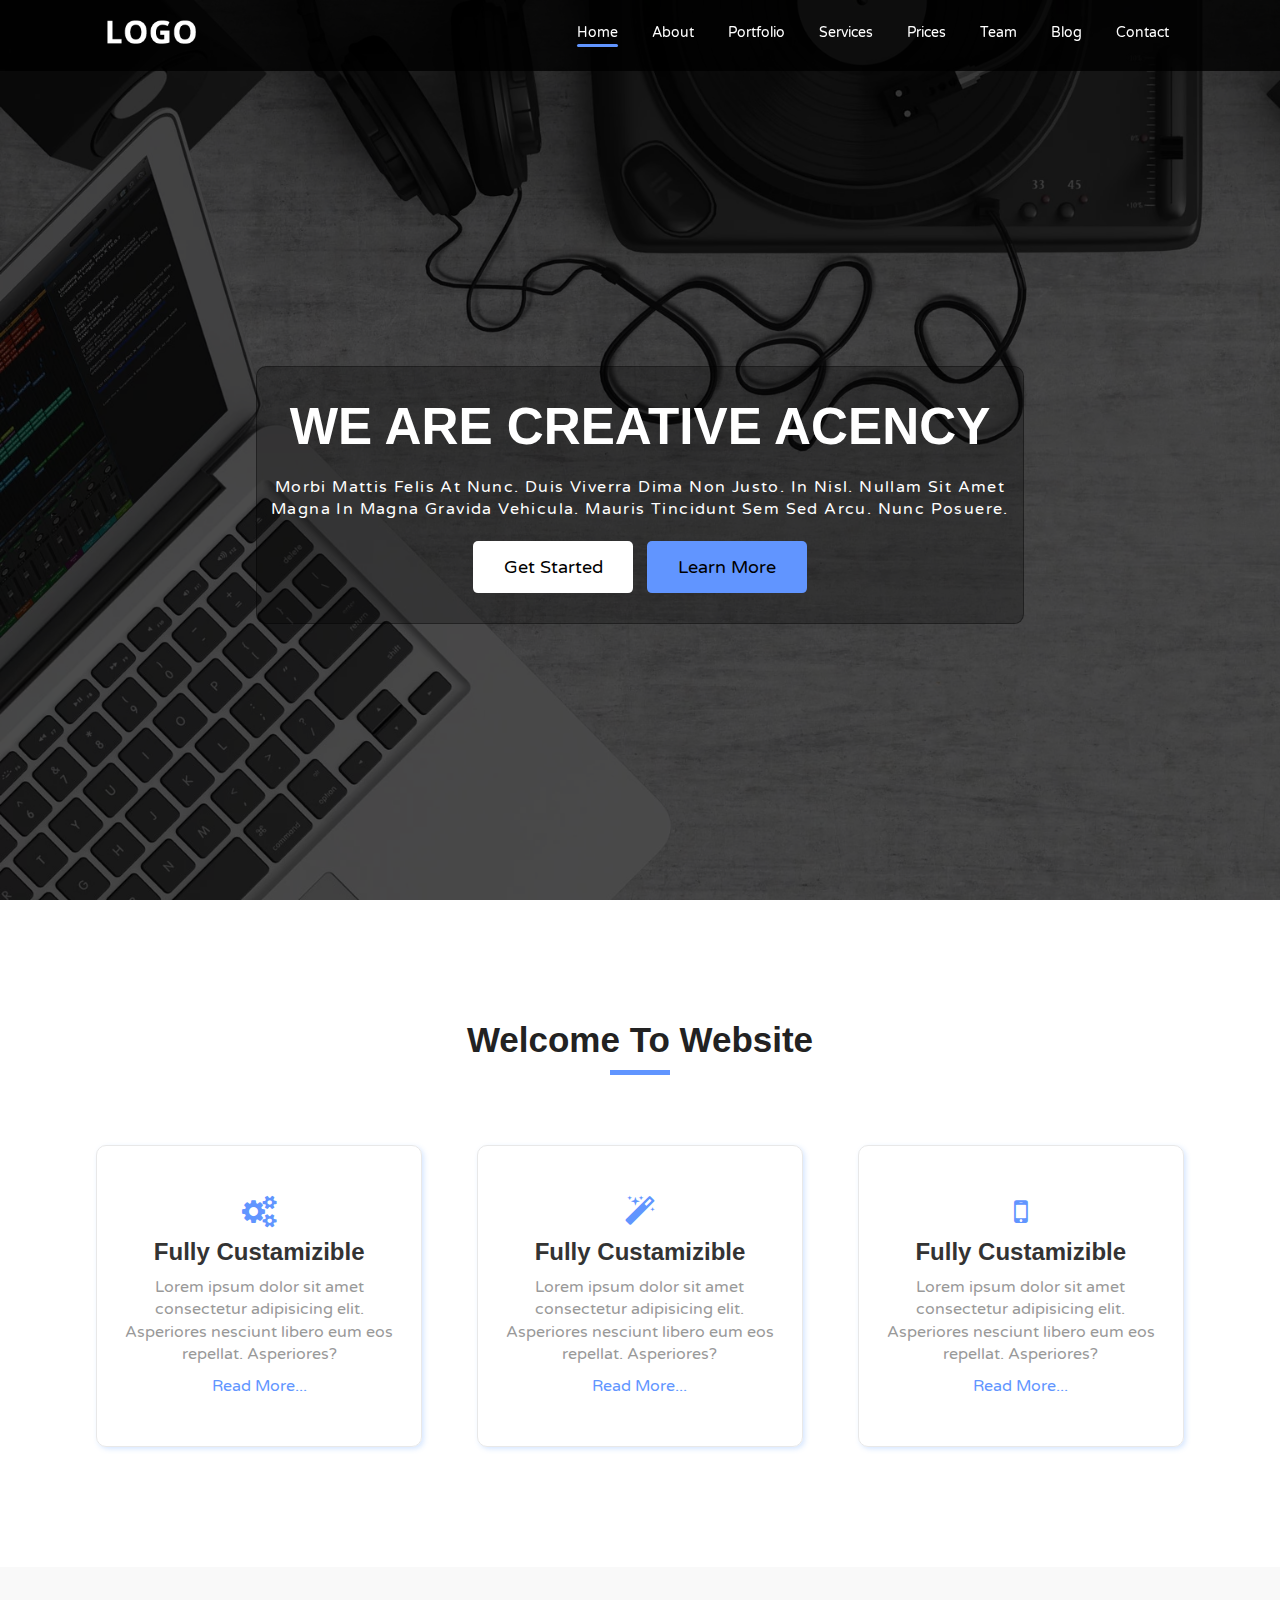
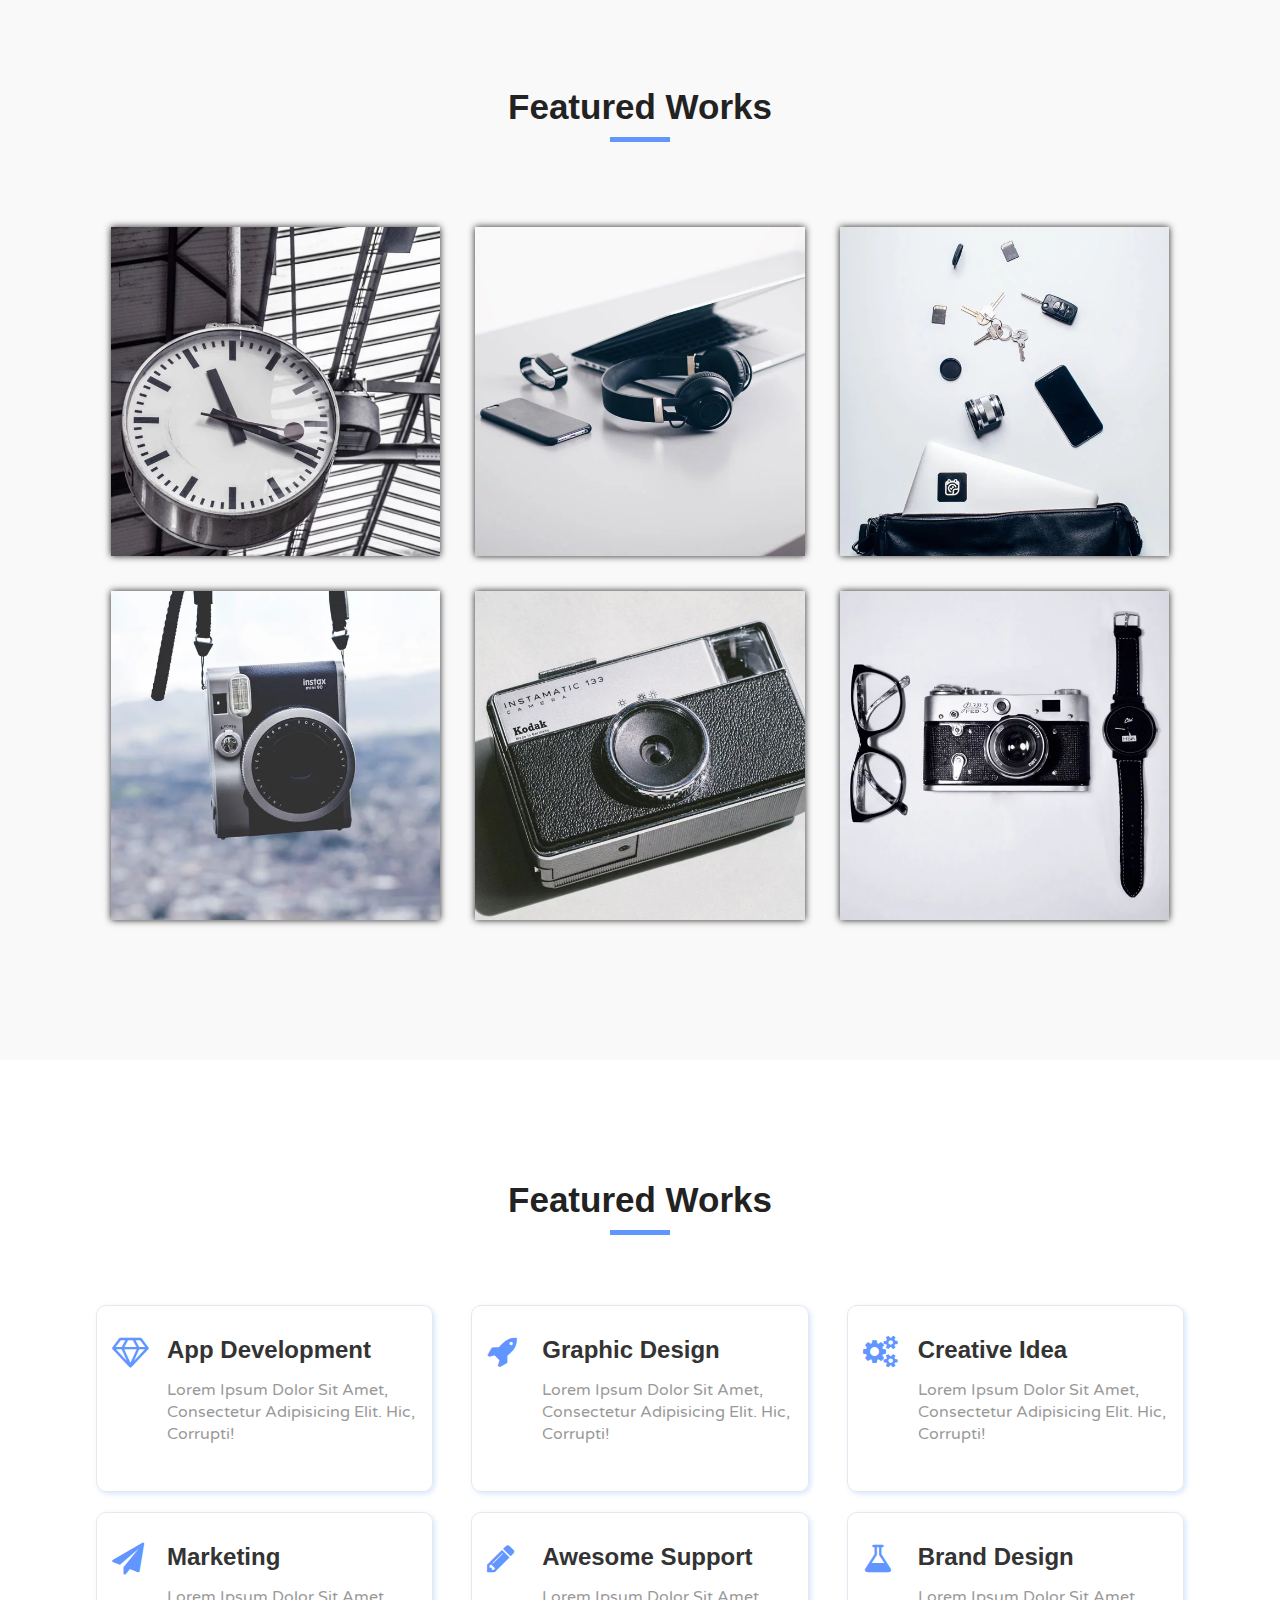
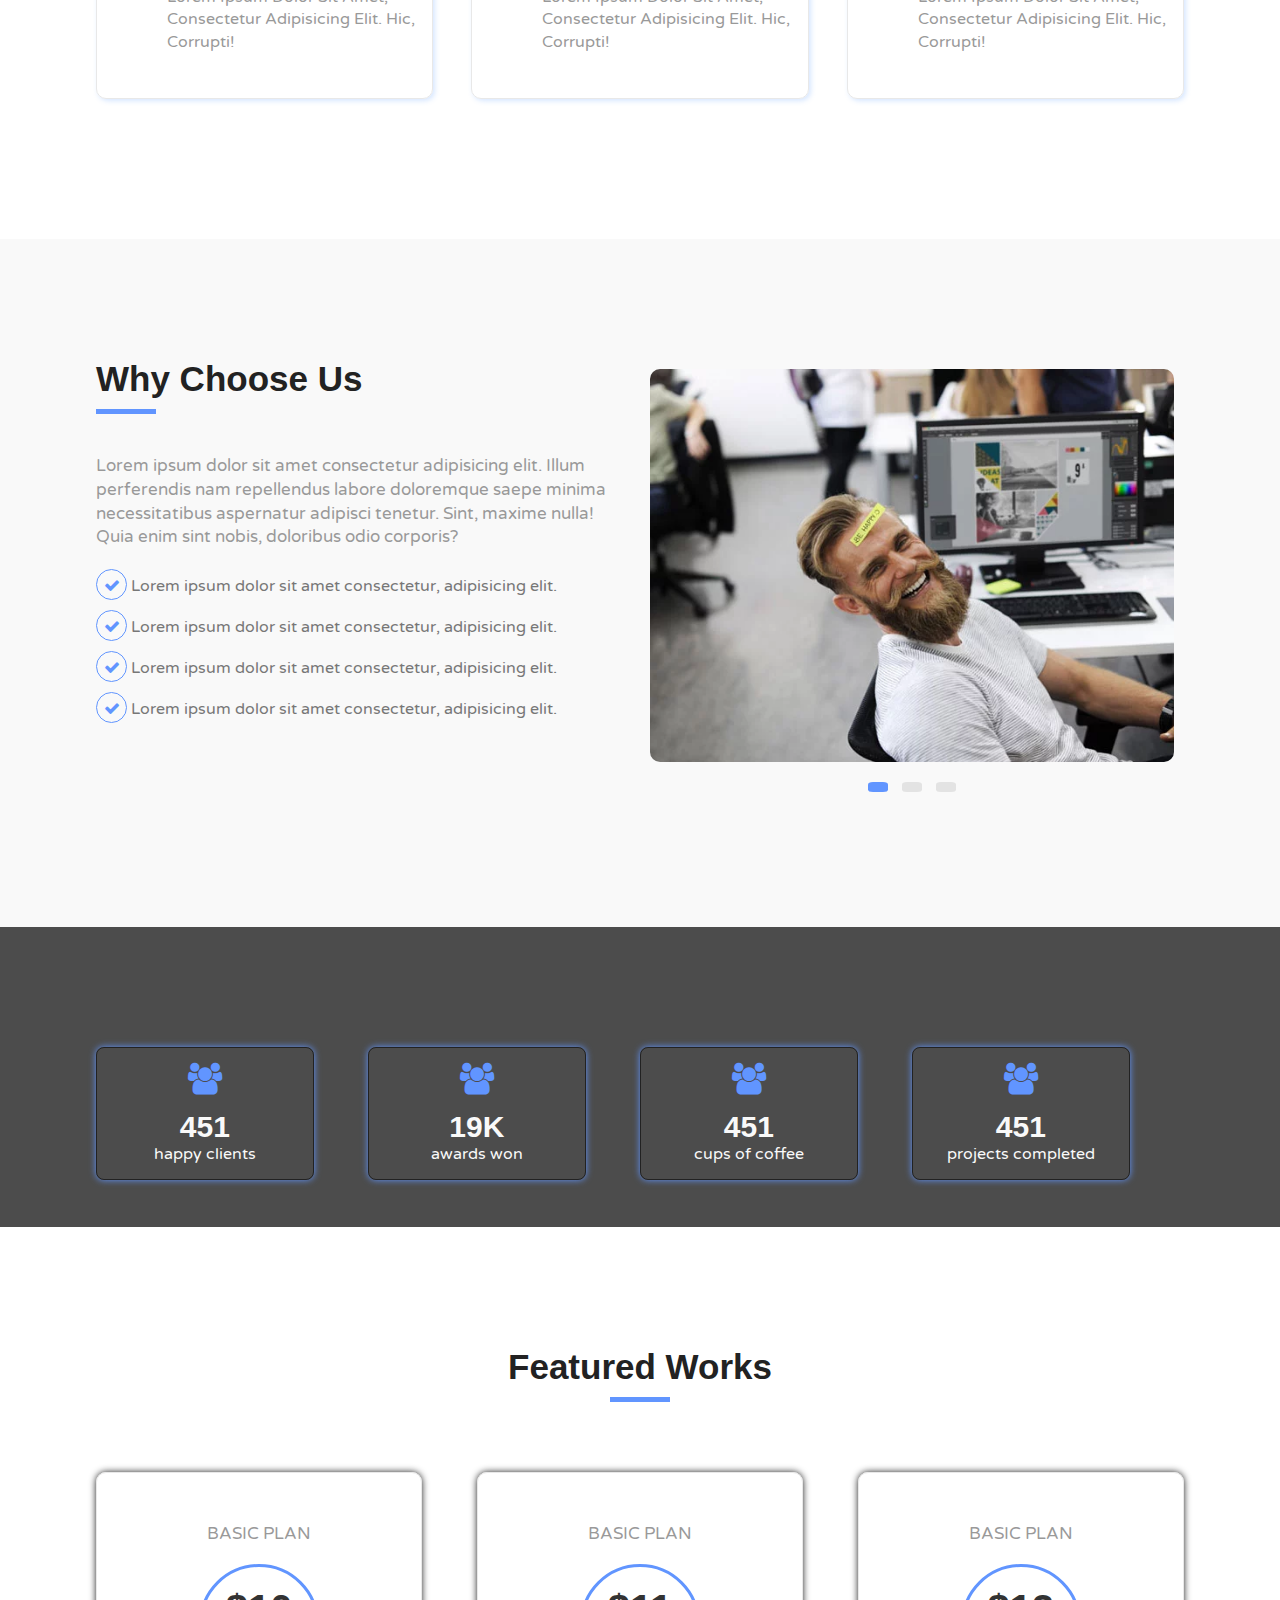
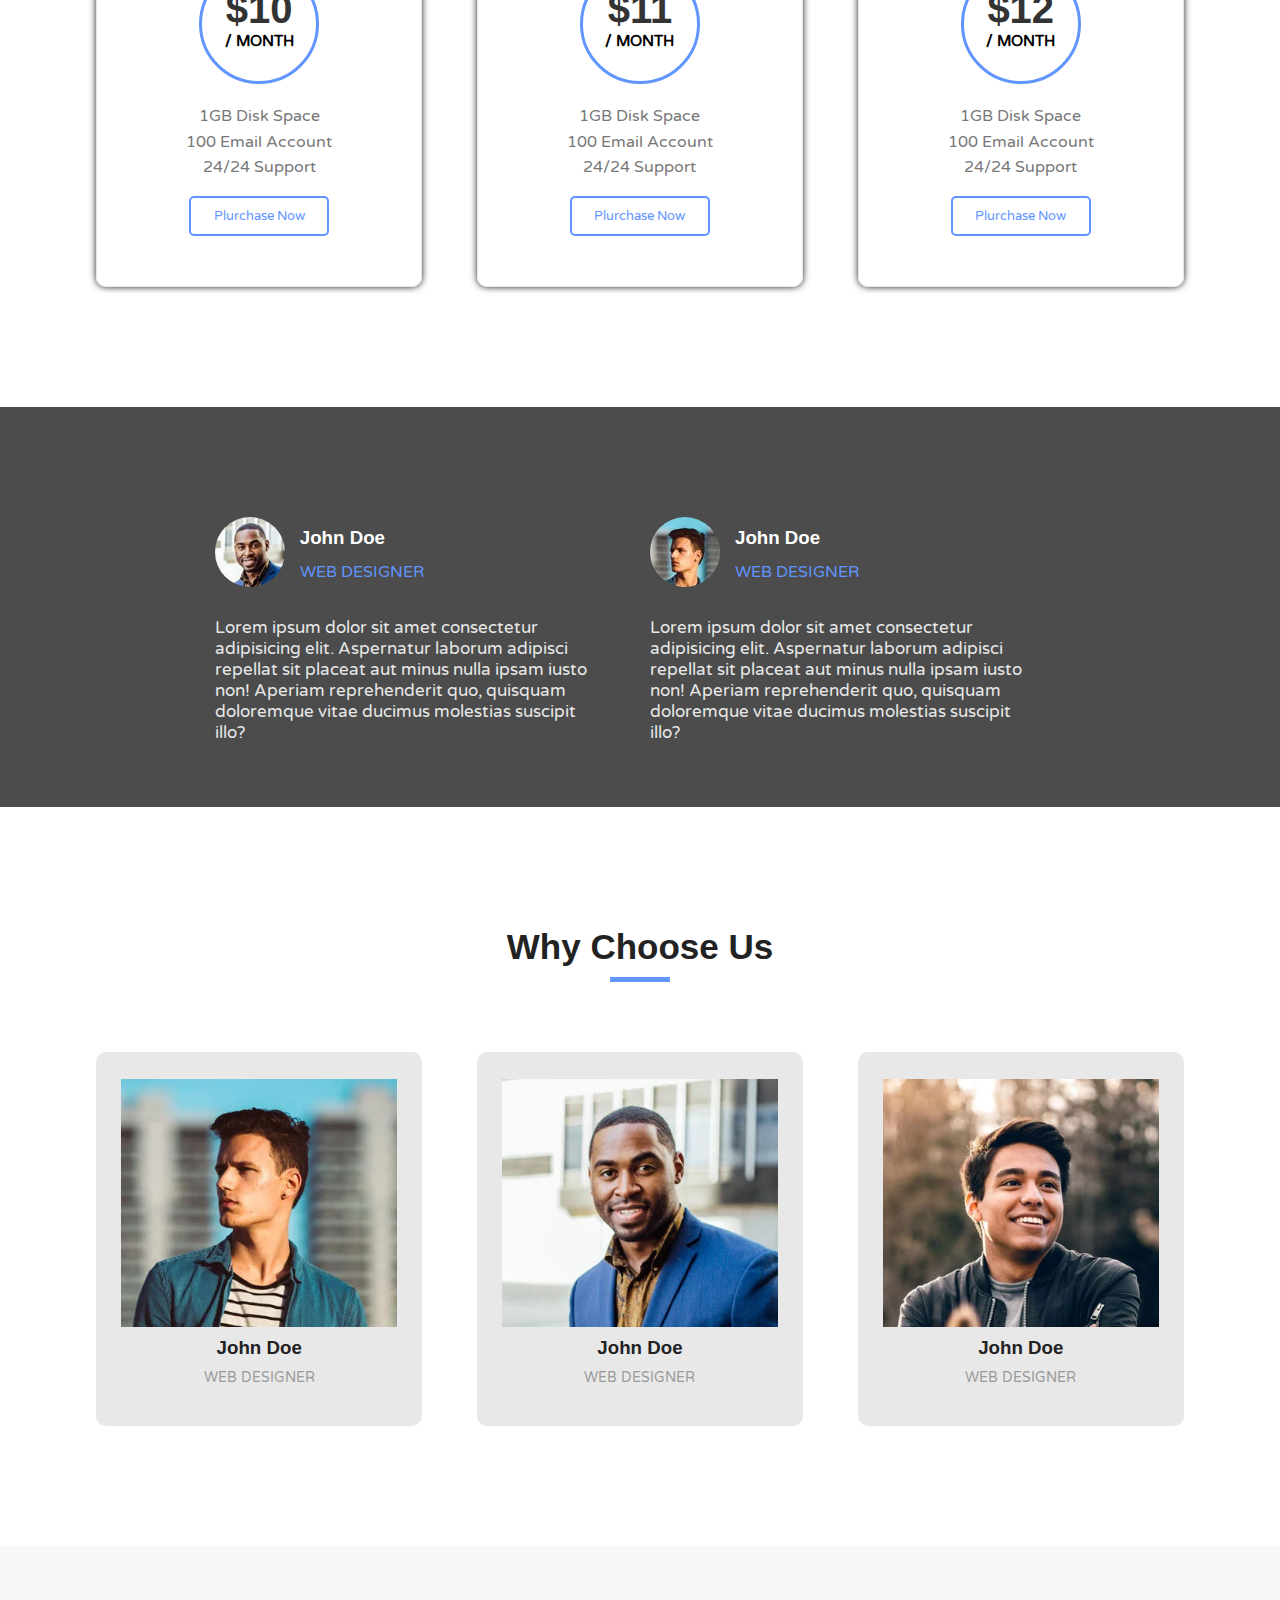
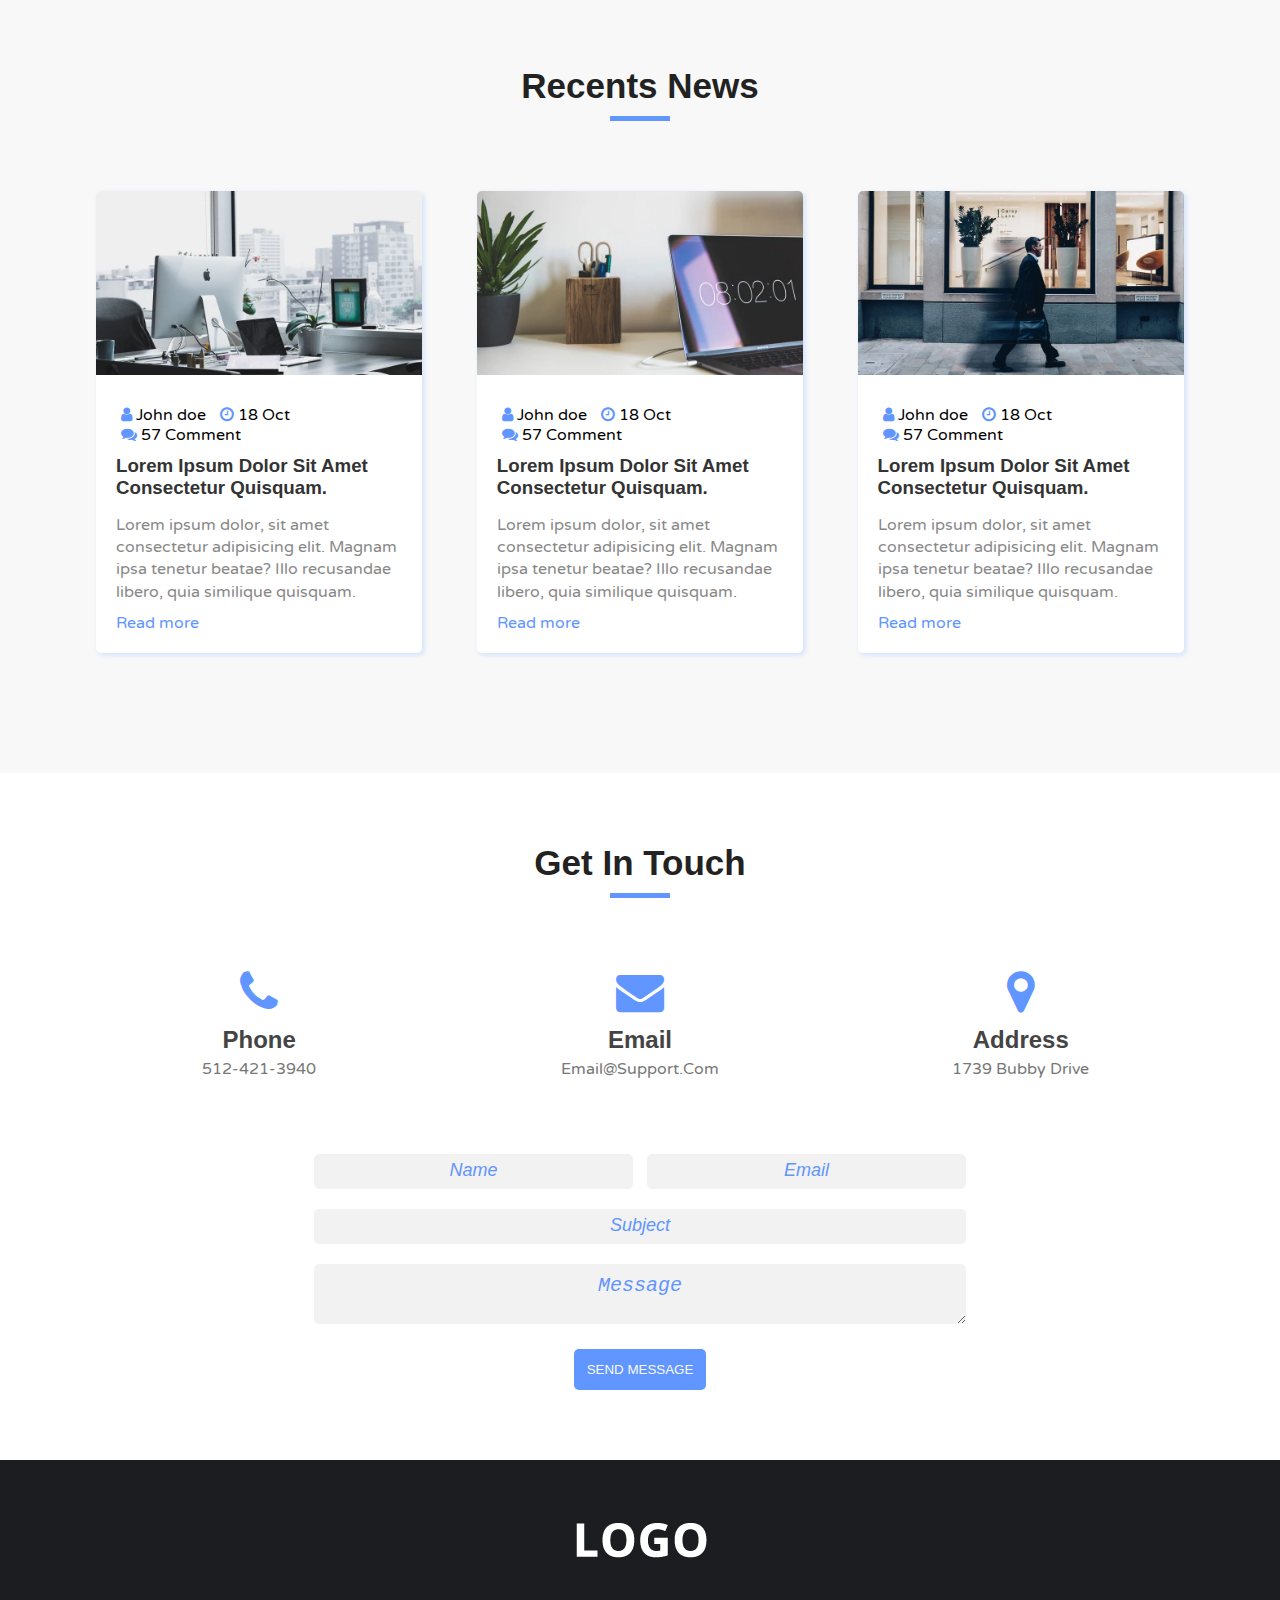
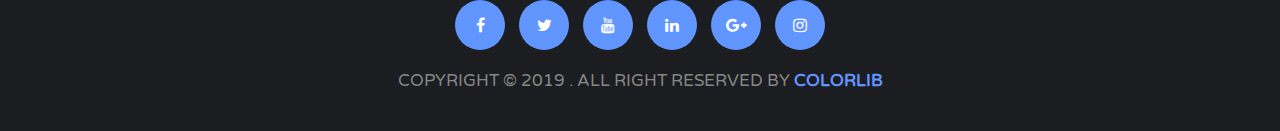
<file: index.html>
<html lang="en">
    <head>
        <!-- Languages -->
        <meta charset="UTF-8">
        <!-- First Mobile Meta -->
        <meta name="viewport" content="width=device-width, initial-scale=1.0">
        <!-- IE Compatiblity Meta -->
        <meta http-equiv="X-UA-Compatible" content="ie=edge">
        <!-- Keywords -->
        <meta name="keywords" content="">
        <!-- Description -->
        <meta name="description" content="">
        <title> Html Css Template One</title>
        <!-- Font -->
        <link href="https://fonts.googleapis.com/css?family=Varela+Round&display=swap" rel="stylesheet">
        <!-- Google Fonts -->
        <link rel="stylesheet" href="css/font-awesome.min.css">
        <!-- Css Files -->
        <link rel="stylesheet" href="css/header.css">
        <link rel="stylesheet" href="css/home.css">
        <link rel="stylesheet" href="css/about.css">
        <link rel="stylesheet" href="css/portfolio.css">
        <link rel="stylesheet" href="css/offer.css">
        <link rel="stylesheet" href="css/service.css">
        <link rel="stylesheet" href="css/numbers.css">
        <link rel="stylesheet" href="css/pricing.css">
        <link rel="stylesheet" href="css/testimonail.css">
        <link rel="stylesheet" href="css/team.css">
        <link rel="stylesheet" href="css/blog.css">
        <link rel="stylesheet" href="css/contact.css">
        <link rel="stylesheet" href="css/footer.css">
        <link rel="stylesheet" href="css/style.css">
    </head>
    <body>
        <!-- Header Section -->
        <div class="header">
            <div class="container">
                <div class="header-content">
                    <div class="logo">
                        <img src="images/logo-alt.webp" alt="Logo Image" draggable="false">
                    </div>
                    <ul class="nav"> 
                        <li> <a class="active" href="index.html">Home</a> </li>
                        <li> <a href="#">About</a> </li>
                        <li> <a href="#">Portfolio</a> </li>
                        <li> <a href="#">Services</a> </li>
                        <li> <a href="#">Prices</a> </li>
                        <li> <a href="#">Team</a> </li>
                        <li class="dropdown"> 
                            <a href="#">Blog</a> 
                            <ul class="dropdown-menu">
                                <li> <a href="blog-post.html">blog post</a> </li>
                            </ul>
                        </li>
                        <li> <a href="#">Contact</a> </li>
                    </ul>
                    <div class="clearfix"></div>
                </div> <!-- ./header-content -->
            </div> <!-- ./container --> 
        </div> <!-- ./header -->

        <!-- Home Section -->
        <div class="home">
            <div class="overlay">
                <div class="home-content">
                    <h1 class="title">We Are Creative Acency</h1>
                    <p class="home-desc">
                        Morbi mattis felis at nunc. Duis viverra dima non justo. In nisl.
                        Nullam sit amet magna in magna gravida vehicula. Mauris tincidunt 
                        sem sed arcu. Nunc posuere.
                    </p>
                    <button class="btn btn-start hover-opacity">Get Started</button>
                    <button class="btn btn-learn hover-opacity">Learn More</button>
                </div> <!-- ./home-content -->
            </div> <!-- ./overlay -->
        </div> <!-- ./home -->

        <!-- About Section -->
        <div class="about pd-y">
            <div class="section-header">
                <h2 class="section-title">welcome to website</h2>
                <span class="line"></span>
            </div> <!-- ./section-header -->
            <div class="container">
                <div class="about-content">
                    <div class="about-item ltr-effect">
                        <i class="icon fa fa-cogs fa-2x"></i>
                        <h2 class="about-item-title">fully custamizible</h2>
                        <p class="about-item-desc">
                            Lorem ipsum dolor sit amet consectetur adipisicing elit. Asperiores nesciunt libero eum eos repellat. Asperiores?
                        </p>
                        <a href="#" class="about-item-link">read more...</a>
                    </div> <!-- ./about-item -->
                    <div class="about-item mg ltr-effect">
                        <i class="icon fa fa-magic fa-2x"></i>
                        <h2 class="about-item-title">fully custamizible</h2>
                        <p class="about-item-desc">
                            Lorem ipsum dolor sit amet consectetur adipisicing elit. Asperiores nesciunt libero eum eos repellat. Asperiores?                   
                        </p>
                        <a href="#" class="about-item-link">read more...</a>
                    </div> <!-- ./about-item -->
                    <div class="about-item ltr-effect">
                        <i class="icon fa fa-mobile fa-2x"></i>
                        <h2 class="about-item-title">fully custamizible</h2>
                        <p class="about-item-desc">
                            Lorem ipsum dolor sit amet consectetur adipisicing elit. Asperiores nesciunt libero eum eos repellat. Asperiores?                    
                        </p>
                        <a href="#" class="about-item-link">read more...</a>
                    </div> <!-- ./about-item -->
                    <div class="clearfix"></div> <!-- Clear -->
                </div> <!-- ./about-content -->
            </div> <!-- ./container -->
        </div> <!-- ./about -->

        <!-- Portfolio Section -->
        <div class="portfolio pd-y">
            <div class="section-header">
                <h2 class="section-title">featured works</h2>
                <span class="line"></span>
            </div> <!-- ./section-header -->
            <div class="container">
                <div class="portfolio-content">
                    <div class="portfolio-item">
                        <img src="images/work/work1.webp" alt="">
                        <div class="layer-content">
                            <div class="layer-info">
                                <span class="category">category</span>
                                <h3 class="layer-content-title">Lorem, ipsum dolor.</h3>
                                <a href="#"><i class="fa fa-edit"></i></a>
                                <a href="#"><i class="fa fa-search"></i></a>
                            </div>
                        </div> <!-- ./layer-content -->
                    </div> <!-- ./portfolio-item -->
                    <div class="portfolio-item mg">
                        <img src="images/work/work2.webp" alt="">
                        <div class="layer-content">
                            <div class="layer-info">
                                <span class="category">category</span>
                                <h3 class="layer-content-title">Lorem, ipsum dolor.</h3>
                                <a href="#"><i class="fa fa-edit"></i></a>
                                <a href="#"><i class="fa fa-search"></i></a>
                            </div>
                        </div> <!-- ./layer-content -->
                    </div> <!-- ./portfolio-item -->
                    <div class="portfolio-item">
                        <img src="images/work/work3.webp" alt="">
                        <div class="layer-content">
                            <div class="layer-info">
                                <span class="category">category</span>
                                <h3 class="layer-content-title">Lorem, ipsum dolor.</h3>
                                <a href="#"><i class="fa fa-edit"></i></a>
                                <a href="#"><i class="fa fa-search"></i></a>
                            </div>
                        </div> <!-- ./layer-content -->
                    </div> <!-- ./portfolio-item -->
                    <div class="portfolio-item">
                        <img src="images/work/work4.webp" alt="">
                        <div class="layer-content">
                            <div class="layer-info">
                                <span class="category">category</span>
                                <h3 class="layer-content-title">Lorem, ipsum dolor.</h3>
                                <a href="#"><i class="fa fa-edit"></i></a>
                                <a href="#"><i class="fa fa-search"></i></a>
                            </div>
                        </div> <!-- ./layer-content -->
                    </div> <!-- ./portfolio-item -->
                    <div class="portfolio-item mg">
                        <img src="images/work/work5.webp" alt="">
                        <div class="layer-content">
                            <div class="layer-info">
                                <span class="category">category</span>
                                <h3 class="layer-content-title">Lorem, ipsum dolor.</h3>
                                <a href="#"><i class="fa fa-edit"></i></a>
                                <a href="#"><i class="fa fa-search"></i></a>
                            </div>
                        </div> <!-- ./layer-content -->
                    </div> <!-- ./portfolio-item -->
                    <div class="portfolio-item">
                        <img src="images/work/work6.webp" alt="">
                        <div class="layer-content">
                            <div class="layer-info">
                                <span class="category">category</span>
                                <h3 class="layer-content-title">Lorem, ipsum dolor.</h3>
                                <a href="#"><i class="fa fa-edit"></i></a>
                                <a href="#"><i class="fa fa-search"></i></a>
                            </div>
                        </div> <!-- ./layer-content -->
                    </div> <!-- ./portfolio-item -->

                    <div class="clearfix"></div> <!-- Clear -->
                </div> <!-- ./portfolio-content -->
            </div> <!-- ./container -->
        </div> <!-- ./portfolio -->

        <!-- Offer Section -->
        <div class="offer pd-y">
            <div class="section-header">
                <h2 class="section-title">featured works</h2>
                <span class="line"></span>
            </div> <!-- ./section-header -->
            <div class="container">
                <div class="offer-content">
                    <div class="offer-item ltr-effect">
                        <i class="icon fa fa-diamond fa-2x"></i>
                        <h2 class="offer-item-title">app development</h2>
                        <p class="offer-item-desc">Lorem ipsum dolor sit amet, consectetur adipisicing elit. Hic, corrupti!</p>
                    </div> <!-- ./offer-item -->
                    <div class="offer-item mg ltr-effect">
                        <i class="icon fa fa-rocket fa-2x"></i>
                        <h2 class="offer-item-title">graphic design</h2>
                        <p class="offer-item-desc">Lorem ipsum dolor sit amet, consectetur adipisicing elit. Hic, corrupti!</p>
                    </div> <!-- ./offer-item -->
                    <div class="offer-item ltr-effect">
                        <i class="icon fa fa-cogs fa-2x"></i>
                        <h2 class="offer-item-title">creative idea</h2>
                        <p class="offer-item-desc">Lorem ipsum dolor sit amet, consectetur adipisicing elit. Hic, corrupti!</p>
                    </div> <!-- ./offer-item -->
                    <div class="offer-item ltr-effect">
                        <i class="icon fa fa-paper-plane fa-2x"></i>
                        <h2 class="offer-item-title">marketing</h2>
                        <p class="offer-item-desc">Lorem ipsum dolor sit amet, consectetur adipisicing elit. Hic, corrupti!</p>
                    </div> <!-- ./offer-item -->
                    <div class="offer-item mg ltr-effect">
                        <i class="icon fa fa-pencil fa-2x"></i>
                        <h2 class="offer-item-title">awesome support</h2>
                        <p class="offer-item-desc">Lorem ipsum dolor sit amet, consectetur adipisicing elit. Hic, corrupti!</p>
                    </div> <!-- ./offer-item -->
                    <div class="offer-item ltr-effect">
                        <i class="icon fa fa-flask fa-2x"></i>
                        <h2 class="offer-item-title">brand design</h2>
                        <p class="offer-item-desc">Lorem ipsum dolor sit amet, consectetur adipisicing elit. Hic, corrupti!</p>
                    </div> <!-- ./offer-item -->
                    <div class="clearfix"></div> <!-- Clear -->
                </div>
            </div> <!-- ./container -->
        </div> <!-- ./offer -->

        <!-- Services Section -->
        <div class="service pd-y">
            <div class="container">
                <div class="service-item">
                    <div class="section-header">
                        <h2 class="section-title">why choose us</h2>
                        <span class="line"></span>
                    </div> <!-- ./section-header -->
                    <p class="service-item-desc">
                        Lorem ipsum dolor sit amet consectetur adipisicing elit. Illum perferendis nam repellendus labore doloremque saepe minima necessitatibus aspernatur adipisci tenetur. Sint, maxime nulla! Quia enim sint nobis, doloribus odio corporis?
                    </p>
                    <ul class="service-list">
                        <li> <i class="fa fa-check fa-fw"></i> Lorem ipsum dolor sit amet consectetur, adipisicing elit.</li>
                        <li> <i class="fa fa-check fa-fw"></i> Lorem ipsum dolor sit amet consectetur, adipisicing elit.</li>
                        <li> <i class="fa fa-check fa-fw"></i> Lorem ipsum dolor sit amet consectetur, adipisicing elit.</li>
                        <li> <i class="fa fa-check fa-fw"></i> Lorem ipsum dolor sit amet consectetur, adipisicing elit.</li>
                    </ul>
                </div> <!-- ./service-item -->
                <div class="service-item">
                    <div class="service-item-img">
                        <img src="images/about/about1.webp" alt="">
                    </div>
                    <ul class="service-bollets">
                        <li class="active"></li>
                        <li></li>
                        <li></li>
                    </ul>
                </div> <!-- ./service-item -->
                <div class="clearfix"></div> <!-- Clear -->
            </div>
        </div>

        <!-- Number Section -->
        <div class="numbers">
            <div class="overlay">
                <div class="container">
                    <div class="numbers-items pd-y">
                        <div class="number-item">
                            <div class="number-item-layout">
                                <i class="icon fa fa-users fa-2x"></i>
                                <h3 class="number-item-title">451</h3>
                                <span class="number-item-text">happy clients</span>
                            </div>
                        </div> <!-- ./number-item -->
                        <div class="number-item">
                            <div class="number-item-layout">
                                <i class="icon fa fa-users fa-2x"></i>
                                <h3 class="number-item-title">19K</h3>
                                <span class="number-item-text">awards won</span>
                            </div>
                        </div> <!-- ./number-item -->
                        <div class="number-item">
                            <div class="number-item-layout">
                                <i class="icon fa fa-users fa-2x"></i>
                                <h3 class="number-item-title">451</h3>
                                <span class="number-item-text">cups of coffee</span>
                            </div>
                        </div> <!-- ./number-item -->
                        <div class="number-item">
                            <div class="number-item-layout">
                                <i class="icon fa fa-users fa-2x"></i>
                                <h3 class="number-item-title">451</h3>
                                <span class="number-item-text">projects completed</span>
                            </div>
                        </div> <!-- ./number-item -->
                        <div class="clearfix"></div> <!-- Clear -->
                    </div> <!-- ./numbers-items -->
                </div> <!-- ./container -->
            </div> <!-- ./overlay -->
        </div> <!-- ./numbers -->

        <!-- Pricing Section -->
        <div class="pricing pd-y">
            <div class="section-header">
                <h2 class="section-title">featured works</h2>
                <span class="line"></span>
            </div> <!-- ./section-header -->
            <div class="container">
                <div class="pricing-plans">
                    <div class="pricing-item tp-effect">
                        <span class="pricing-item-text">Basic Plan</span>
                        <div class="pricing-item-permonth">
                            <h3 class="doller">$10</h3>
                            <span class="month">/ month</span>
                        </div>
                        <ul class="pricing-list">
                            <li>1GB Disk Space</li>
                            <li>100 Email Account</li>
                            <li>24/24 Support</li>
                        </ul>
                        <button class="pricing-item-purchase">Plurchase Now</button>
                    </div> <!-- ./pricing-item -->
                    <div class="pricing-item mg tp-effect">
                        <span class="pricing-item-text">Basic Plan</span>
                        <div class="pricing-item-permonth">
                            <h3 class="doller">$11</h3>
                            <span class="month">/ month</span>
                        </div>
                        <ul class="pricing-list">
                            <li>1GB Disk Space</li>
                            <li>100 Email Account</li>
                            <li>24/24 Support</li>
                        </ul>
                        <button class="pricing-item-purchase">Plurchase Now</button>
                    </div> <!-- ./pricing-item -->
                    <div class="pricing-item tp-effect">
                        <span class="pricing-item-text">Basic Plan</span>
                        <div class="pricing-item-permonth">
                            <h3 class="doller">$12</h3>
                            <span class="month">/ month</span>
                        </div>
                        <ul class="pricing-list">
                            <li>1GB Disk Space</li>
                            <li>100 Email Account</li>
                            <li>24/24 Support</li>
                        </ul>
                        <button class="pricing-item-purchase">Plurchase Now</button>
                    </div> <!-- ./pricing-item -->
                    <div class="clearfix"></div> <!-- Clear -->
                </div> <!-- ./pricing-plans -->
            </div> <!-- ./container -->
        </div> <!-- ./pricing -->

        <!-- Testimonail Section -->
        <div class="testimonail">
            <div class="overlay">
                <div class="container">
                    <div class="testimonail-content">
                        <div class="testimonail-item">
                            <div class="testimonail-toplayer">
                                <img src="images/Testimonial/perso1.webp" alt="">
                                <h3>John Doe</h3>
                                <span>web designer</span>
                            </div>
                            <p class="testimonail-desc">
                                Lorem ipsum dolor sit amet consectetur adipisicing elit. Aspernatur laborum adipisci repellat sit placeat aut minus nulla ipsam iusto non! Aperiam reprehenderit quo, quisquam doloremque vitae ducimus molestias suscipit illo?
                            </p>
                        </div> <!-- ./testimonail-item -->
                        <div class="testimonail-item">
                            <div class="testimonail-toplayer">
                                <img src="images/Testimonial/perso2.webp" alt="">
                                <h3>John Doe</h3>
                                <span>web designer</span>
                            </div>
                            <p class="testimonail-desc">
                                Lorem ipsum dolor sit amet consectetur adipisicing elit. Aspernatur laborum adipisci repellat sit placeat aut minus nulla ipsam iusto non! Aperiam reprehenderit quo, quisquam doloremque vitae ducimus molestias suscipit illo?
                            </p>
                        </div> <!-- ./testimonail-item -->
                    </div> <!-- ./testimonail-content -->
                </div> <!-- ./container -->
            </div> <!-- ./overlay -->
        </div> <!-- ./testimonail -->

        <!-- Team Section -->
        <div class="team pd-y">
            <div class="section-header">
                <h2 class="section-title">why choose us</h2>
                <span class="line"></span>
            </div> <!-- ./section-header -->
            <div class="container">
                <div class="team-content">
                    <div class="team-item tp-effect">
                        <div class="team-img">
                            <img src="images/team/team1.webp" alt="">
                            <div class="team-overlay">
                                <a href="#"> <i class="fa fa-facebook"></i> </a>
                                <a href="#"> <i class="fa fa-twitter"></i> </a>
                                <a href="#"> <i class="fa fa-linkedin"></i> </a>
                            </div>
                        </div>
                        <div class="team-info">
                            <h3 class="team-info-title">John Doe</h3>
                            <span class="team-info-text">Web Designer</span>
                        </div>
                    </div> <!-- ./team-item -->
                    <div class="team-item tp-effect mg">
                            <div class="team-img">
                                <img src="images/team/team2.webp" alt="">
                                <div class="team-overlay">
                                    <a href="#"> <i class="fa fa-facebook"></i> </a>
                                    <a href="#"> <i class="fa fa-twitter"></i> </a>
                                    <a href="#"> <i class="fa fa-linkedin"></i> </a>
                                </div>
                            </div>
                            <div class="team-info">
                                <h3 class="team-info-title">John Doe</h3>
                                <span class="team-info-text">Web Designer</span>
                            </div>
                        </div> <!-- ./team-item -->
                        <div class="team-item tp-effect">
                                <div class="team-img">
                                    <img src="images/team/team3.webp" alt="">
                                    <div class="team-overlay">
                                        <a href="#"> <i class="fa fa-facebook"></i> </a>
                                        <a href="#"> <i class="fa fa-twitter"></i> </a>
                                        <a href="#"> <i class="fa fa-linkedin"></i> </a>
                                    </div>
                                </div>
                                <div class="team-info">
                                    <h3 class="team-info-title">John Doe</h3>
                                    <span class="team-info-text">Web Designer</span>
                                </div>
                            </div> <!-- ./team-item -->
                </div> <!-- ./team-content -->
            </div> <!-- ./container -->
        </div> <!-- ./team -->

        <!-- Blog Section -->
        <div class="blog pd-y">
            <div class="section-header">
                <h2 class="section-title">recents news</h2>
                <span class="line"></span>
            </div> <!-- ./section-header -->
            <div class="container">
                <div class="blog-content">
                    <div class="blog-item">
                        <div class="blog-item-img">
                            <img src="images/blog/blog1.webp" alt="">
                        </div>
                        <div class="blog-info">
                            <ul class="blog-list">
                                <li> <i class="fa fa-user"></i> John doe </li>
                                <li> <i class="fa fa-clock-o"></i> 18 Oct </li>
                                <li> <i class="fa fa-comments"></i> 57 Comment </li>
                            </ul>
                            <h3 class="blog-title">Lorem ipsum dolor sit amet consectetur quisquam.</h3>
                            <p class="blog-desc">Lorem ipsum dolor, sit amet consectetur adipisicing elit. Magnam ipsa tenetur beatae? Illo recusandae libero, quia similique quisquam.</p>
                            <a href="#" class="blog-link">Read more</a>
                        </div>
                    </div> <!-- ./blog-item -->
                    <div class="blog-item mg">
                        <div class="blog-item-img">
                            <img src="images/blog/blog2.webp" alt="">
                        </div>
                        <div class="blog-info">
                            <ul class="blog-list">
                                <li> <i class="fa fa-user"></i> John doe </li>
                                <li> <i class="fa fa-clock-o"></i> 18 Oct </li>
                                <li> <i class="fa fa-comments"></i> 57 Comment </li>
                            </ul>
                            <h3 class="blog-title">Lorem ipsum dolor sit amet consectetur quisquam.</h3>
                            <p class="blog-desc">Lorem ipsum dolor, sit amet consectetur adipisicing elit. Magnam ipsa tenetur beatae? Illo recusandae libero, quia similique quisquam.</p>
                            <a href="#" class="blog-link">Read more</a>
                        </div>
                    </div> <!-- ./blog-item -->
                    <div class="blog-item">
                        <div class="blog-item-img">
                            <img src="images/blog/blog3.webp" alt="">
                        </div>
                        <div class="blog-info">
                            <ul class="blog-list">
                                <li> <i class="fa fa-user"></i> John doe </li>
                                <li> <i class="fa fa-clock-o"></i> 18 Oct </li>
                                <li> <i class="fa fa-comments"></i> 57 Comment </li>
                            </ul>
                            <h3 class="blog-title">Lorem ipsum dolor sit amet consectetur quisquam.</h3>
                            <p class="blog-desc">Lorem ipsum dolor, sit amet consectetur adipisicing elit. Magnam ipsa tenetur beatae? Illo recusandae libero, quia similique quisquam.</p>
                            <a href="#" class="blog-link">Read more</a>
                        </div>
                    </div> <!-- ./blog-item -->
                    <div class="clearfix"></div> <!-- Clear -->
                </div> <!-- ./blog-content -->
            </div> <!-- ./container -->
        </div> <!-- ./blog -->

        <!-- Contact Section -->
        <div class="contact">
            <div class="section-header">
                <h2 class="section-title">get in touch</h2>
                <span class="line"></span>
            </div> <!-- ./section-header -->
            <div class="container">
                <div class="contact-content">
                    <div class="contact-item">
                        <i class="fa fa-phone fa-3x"></i>
                        <h3 class="contact-title">phone</h3>
                        <p class="contact-desc">512-421-3940</p>
                    </div> <!-- ./contact-item -->
                    <div class="contact-item mg">
                        <i class="fa fa-envelope fa-3x"></i>
                        <h3 class="contact-title">email</h3>
                        <p class="contact-desc">email@support.com</p>
                    </div> <!-- ./contact-item -->
                    <div class="contact-item">
                        <i class="fa fa-map-marker fa-3x"></i>
                        <h3 class="contact-title">address</h3>
                        <p class="contact-desc">1739 Bubby Drive</p>
                    </div> <!-- ./contact-item -->
                    <div class="clearfix"></div> <!-- Clear -->
                    <div class="contact-info">
                        <form>
                            <input class="text mg" type="text" placeholder="Name">
                            <input class="text" type="email" placeholder="Email">
                            <input class="block" type="text" placeholder="Subject">
                            <textarea class="block h" placeholder="Message"></textarea>
                            <input class="button" type="submit" value="Send message">
                        </form>
                    </div>
                </div> <!-- ./contact-content -->
            </div> <!-- ./container -->
        </div> <!-- ./contact -->

        <!-- Footer Section -->
        <div class="footer">
            <img src="images/logo-alt.webp" alt="">
            <ul class="footer-links">
                <li><a href="#" class="hover-opacity"><i class="fa fa-facebook"></i></a></li>
                <li><a href="#" class="hover-opacity"><i class="fa fa-twitter"></i></a></li>
                <li><a href="#" class="hover-opacity"><i class="fa fa-youtube"></i></a></li>
                <li><a href="#" class="hover-opacity"><i class="fa fa-linkedin"></i></a></li>
                <li><a href="#" class="hover-opacity"><i class="fa fa-google-plus"></i></a></li>
                <li><a href="#" class="hover-opacity"><i class="fa fa-instagram"></i></a></li>
            </ul>
            <p class="copyright">copyright &copy; 2019 . all right reserved by <span>colorlib</span> </p>
        </div>

    </body>
</html>
</file>
<file: css/header.css>
/* Header */
.header {
    position: fixed;
    background-color: rgba(0, 0, 0, 0.8);
    width: 100%;
    z-index: 2;
}
.header .logo {
    width: 40%;
    float: left;
}
.header .logo img {
    width: 25%;
    margin-top: 5px;
}
.header .nav {
    width: 60%;
    float: left;
    list-style: none;
    text-align: right;
}
.header .nav > li {
    display: inline-block;
    text-align: center;
}
.header .nav > li > a {
    color: #fff;
    font-size: 14px;
    display: block;
    padding: 24px 15px;
}
.header .nav > li > a.active::after,
.header .nav > li > a:after {
    content: "";
    display: block;
    margin-top: 3px;
    height: 3px;
    border-radius: 2px;
    background-color: var(--maincolor);
    transition: width 0.5s;
}
.header .nav > li > a:after {
    width: 0%;
}
.header .nav > li > a.active::after {
    width: 100%;
}
.header .nav > li > a:hover:after {
    width: 100%;
}
.dropdown {
    position: relative;
}
.dropdown-menu {
    position: absolute;
    background-color: var(--maincolor);
    width: 150px;
    text-align: center;
    left: -50%;
    top: 70%;
    opacity: 0;
    visibility: hidden;
    transition: opacity 0.5s , visibility 0.5s;
}
.dropdown-menu li {
    list-style: none;
}
.dropdown-menu a {
    color: #fff;
    display: block;
    padding: 10px;
    text-decoration: none;
}
.dropdown:hover .dropdown-menu {
    opacity: 1;
    visibility: visible;
}
</file>
<file: css/home.css>
/* Home */
.home {
    height: 100vh;
    background-image: url(../images/background/background1.webp);
    background-size: cover; /* Css3 */
    position: relative;
    background-attachment: fixed;
}
.home-content {
    position: absolute;
    width: 60%;
    left: 50%;
    top: 55%;
    transform: translate(-50%,-50%);
    text-align: center;
    background-color: rgba(0, 0, 0, 0.250);
    padding: 30px 10px;
    border: 1px solid rgba(0, 0, 0, 0.35);
    border-radius: 10px;
}
.home .title {
    color: #fff;
    font-size: 3.2rem;
    text-transform: uppercase;
}
.home .home-desc {
    margin: 20px 0;
    color: #fff;
    text-transform: capitalize;
    letter-spacing: 1.4px;
    line-height: 1.4;
}
.home .btn {
    min-width: 160px;
    padding: 15px 0;
    border-radius: 5px;
    border: 0;
    cursor: pointer;
    font-size: 18px;
}
.home .btn-start {
    margin-right: 10px;
    background-color: #fff;
}
.home .btn-learn {
    background-color: var(--maincolor);
}
</file>
<file: css/about.css>
/* About  */
.about-item {
    width: 30%;
    float: left;
    text-align: center;
    border: 1px solid #e8e8e8;
    padding: 50px 20px;
    box-shadow: 2px 2px 5px #61a0ff40;
    border-radius: 10px;
}
.about-item.mg {
    margin: 0 5%;
}
.about-item .icon {
    margin-bottom: 10px;
    color: var(--maincolor);
}
.about-item:hover .about-item-title {
    color: #f8f8f8;
}
.about-item-title {
    text-transform: capitalize;
    margin-bottom: 10px;
    color: #333;
    transition: color 0.5s;
}
.about-item-desc {
    line-height: 1.4;
    margin-bottom: 10px;
    color: #999;
}
.about-item-link {
    color: var(--maincolor);
    text-transform: capitalize;
}
</file>
<file: css/portfolio.css>
/* Portfolio */
.portfolio {
    background-color: #f9f9f9;
}
.portfolio-item {
    width: 33%;
    float: left;
    margin-bottom: 5px;
    position: relative;
    padding: 15px;
}
.portfolio-item .layer-content {
    position: absolute;
    top: 0;
    left: 0;
    width: 100%;
    height: 100%;
    background-color: rgba(0, 0,0, 0.5);
    opacity: 0;
    visibility: hidden;
    transition: opacity 1.5s;
}
.portfolio-item:hover .layer-content {
    opacity: 1;
    visibility: visible;
}
.layer-content .layer-info {
    position: absolute;
    left: 50%;
    top: 50%;
    width: 60%;
    transform: translate(-50%,-50%);
    text-align: center;
    background-color: rgba(0, 0,0, 0.3);
    border-radius: 10px;
    padding: 20px 10px;
}
.layer-content .layer-info .category {
    color: var(--maincolor);
    text-transform: uppercase;
    display: block;
    margin-bottom: 5px;
    font-weight: bold;
    position: relative;
    top: 15px;
    transition: top 0.5s, opacity 0.5s;
    font-size: 20px;
    transition-delay: 0.2s;
    opacity: 0;
    visibility: hidden;
}
.layer-content .layer-info .layer-content-title {
    font-size: 20px;
    color: #fff;
    margin-bottom: 10px;
    position: relative;
    top: 15px;
    transition: top 0.5s, opacity 0.5s;
    transition-delay: 0.3s;
    opacity: 0;
    visibility: hidden;
}
.layer-content .layer-info a {
    color: #fff;
    position: relative;
    top: 15px;
    transition: top 0.5s, opacity 0.5s;
    transition-delay: 0.3s;
    opacity: 0;
    visibility: hidden;
}
.portfolio-item:hover .layer-content .layer-info .category,
.portfolio-item:hover .layer-content .layer-info .layer-content-title,
.portfolio-item:hover .layer-content .layer-info a {
    top: 0;
    opacity: 1;
    visibility: visible;
}
.layer-content .layer-info a i {
    display: inline-block;
    width: 40px;
    height: 40px;
    line-height: 40px;
    background-color: var(--maincolor);
    border-radius: 10px;
    margin-right: 5px;
    transition: color 0.7s, background-color 0.7s;
}
.layer-content .layer-info a i:hover {
    background-color: #fff;
    color: var(--maincolor);
}
.portfolio-item.mg {
    margin: 0 0.5%;
}
.portfolio-item img {
    width: 100%;
    box-shadow: 0px 0px 7px #222;
}
</file>
<file: css/offer.css>
/* Offer */
.offer-item {
    width: 31%;
    float: left;
    margin-bottom: 20px;
    border: 1px solid #e8e8e8;
    padding: 30px 15px 30px 70px;
    position: relative;
    border-radius: 10px;
    box-shadow: 2px 2px 5px #61a0ff40;
}
.offer-item:hover .offer-item-title {
    color: #f8f8f8;
}
.offer-item.mg {
    margin: 0 3.5%;
}
.offer-item .icon {
    position: absolute;
    left: 15px;
    top: 30px;
    color: var(--maincolor);
}
.offer-item-title {
    text-transform: capitalize;
    margin-bottom: 15px;
    color: #333;
    transition: color 0.5s;
}
.offer-item-desc {
    text-transform: capitalize;
    margin-bottom: 15px;
    line-height: 1.4;
    color: #999;
}
</file>
<file: css/service.css>
/* Services */
.service {
    background-color: #f9f9f9;
}
.service-item {
    width: 50%;
    float: left;
}
.service-item .section-header {
    text-align: left;
}
.service-item .section-header .line {
    margin: 0 0 40px 0;
}
.service-item-desc {
    padding-right: 20px;
    color: #999;
    line-height: 1.4;
    font-size: 17px;
    margin-bottom: 20px;
}
.service-list {
    list-style: none;
}
.service-list li {
    margin-bottom: 10px;
    color: #777;
}
.service-list li i {
    border: 1px solid var(--maincolor);
    color: var(--maincolor);
    width: 31px;
    height: 31px;
    padding: 7px;
    border-radius: 50%;
}
.service-item-img {
    padding: 10px;
}
.service-item-img img {
    width: 100%;
    border-radius: 10px;
}
.service-bollets {
    list-style: none;
    text-align: center;
}
.service-bollets li {
    width: 20px;
    height: 10px;
    display: inline-block;
    background-color: #e3e3e3;
    margin: 10px 5px;
    border-radius: 25%;
    transition: background-color 0.1s;
}
.service-bollets li.active {
    background-color: var(--maincolor);
}
.service-bollets li:hover {
    background-color: var(--maincolor);
}
</file>
<file: css/numbers.css>
/* Number */
.numbers {
    position: relative;
    background-image: url(../images/background/background2.webp);
    height: 300px;
    background-size: cover;
    background-attachment: fixed;
}
.numbers-items {
    padding: 100px 0;
}
.number-item {
    width: 25%;
    float: left;
    text-align: center;
}
.number-item .number-item-layout {
    width: 80%;
    padding: 15px 10px;
    border: 1px solid rgba(0, 0, 0, 0.548);
    border-radius: 8px;
    box-shadow: 0px 0px 7px var(--maincolor);
}
.number-item .icon {
    color: var(--maincolor);
    margin-bottom: 15px;
}
.number-item-title {
    font-weight: bold;
    font-size: 30px;
    color: #f9f9f9;
    text-transform: capitalize;
}
.number-item-text {
    color: #f9f9f9;
}
</file>
<file: css/pricing.css>
/* Pricing  */
.pricing-item {
    width: 30%;
    float: left;
    padding: 50px 15px;
    border: 1px solid #e8e8e8;
    text-align: center;
    border-radius: 10px;
    box-shadow: 0px 0px 7px #222;
}
.pricing-item.mg {
    margin: 0 5%;
}
.pricing-item:hover .pricing-item-text {
    color: var(--maincolor);
    font-weight: bold;
}
.pricing-item-text {
    text-transform: uppercase;
    font-size: 17px;
    color: #999;
    transition: color 0.5s;
    transition: font-weight 0.5s;
}
.pricing-item:hover .pricing-item-permonth {
    box-shadow: 0px 0px 7px var(--maincolor);
}
.pricing-item-permonth {
    width: 120px;
    height: 120px;
    padding: 20px 0;
    margin: 20px auto;
    border: 3px solid var(--maincolor);
    border-radius: 50%;
    transition: box-shadow 0.5s;
}
.pricing-item:hover .pricing-item-permonth .doller,
.pricing-item:hover .pricing-item-permonth .month {
    color: #f8f8f8;
}
.pricing-item-permonth .doller {
    font-size: 40px;
    color: #333;
    transition: color 0.5s;
}
.pricing-item-permonth .month {
    text-transform: uppercase;
    font-weight: bold;
    font-size: 15px;
    transition: color 0.5s;
}
.pricing-list {
    list-style: none;
}
.pricing-item:hover .pricing-list li {
    color: #d1d8e0;
}
.pricing-list li {
    color: #777;
    line-height: 1.6;
    transition: color 0.5s;
}
.pricing-item:hover .pricing-item-purchase {
    box-shadow: 0px 0px 7px var(--maincolor);
}
.pricing-item-purchase {
    background: none;
    border: 2px solid var(--maincolor);
    display: block;
    width: 140px;
    padding: 10px;
    margin: 15px auto 0 auto;
    color: var(--maincolor);
    border-radius: 5px;
    transition: box-shadow 0.5s;
    cursor: pointer;
}
</file>
<file: css/testimonail.css>
/* Testimonail */
.testimonail {
    position: relative;
    background-image: url(../images/background/background3.webp);
    background-size: cover;
    background-attachment: fixed;
    height: 400px;
}
.testimonail-content {
    overflow: hidden;
    padding: 100px 0;
    width: 80%;
    margin: auto;
}
.testimonail-item {
    width: 50%;
    float: left;
    color: #fff;
}
.testimonail-item .testimonail-toplayer {
    padding: 20px 2px 35px 95px;
    position: relative;
}
.testimonail-item .testimonail-toplayer img {
    position: absolute;
    left: 10px;
    top: 10px;
    border-radius: 50%;
}
.testimonail-item .testimonail-toplayer h3 {
    margin-bottom: 13px;
}
.testimonail-item .testimonail-toplayer span {
    color: var(--maincolor);
    text-transform: uppercase;
    font-weight: 500;
}
.testimonail-item .testimonail-desc {
    font-size: 17px;
    color: #e8e8e8;
    width: 90%;
    font-weight: lighter;
    padding-left: 10px;
}
</file>
<file: css/team.css>
/* Team */
.team-content {
    overflow: hidden;
}
.team-item {
    width: 30%;
    float: left;
    background-color: #e8e8e8;
    padding: 27px 10px 40px;
    text-align: center;
}
.team-item.mg {
    margin: 0 5%;
}
.team-item .team-img {
    width: 90%;
    margin: auto;
    position: relative;
}
.team-item .team-img img {
    width: 100%;
}
.team-overlay {
    position: absolute;
    top: 0;
    left: 0;
    right: 0;
    bottom: 0;
    background-color: rgba(0, 0, 0, 0.5);
    opacity: 0;
    visibility: hidden;
}
.team-item:hover .team-overlay {
    opacity: 1;
    visibility: visible
}
.team-overlay a {
    display: block;
    width: 40px;
    height: 40px;
    background-color: var(--maincolor);
    color: #fff;
    margin-left: auto;
}
.team-overlay a i {
    line-height: 40px;
}
.team-item .team-info-title {
    color: #222;
    margin: 10px 0;
    transition: color 0.5s;
}
.team-item:hover .team-info-title {
    color: var(--maincolor);
}
.team-item .team-info-text {
    color: #999;
    text-transform: uppercase;
    font-size: 14px;
    transition: color 0.5s;
}
.team-item:hover .team-info-text {
    color: #d1d8e0;
}
.team-item.tp-effect {
    z-index: 1;
    border-radius: 10px;
}
</file>
<file: css/blog.css>
/* Blog  */
.blog {
    background-color: #f8f8f8;
}
.blog-item {
    width: 30%;
    float: left;
    background-color: #fff;
    border-radius: 5px;
    box-shadow: 2px 2px 5px #61a0ff40;
}
.blog-item.mg {
    margin: 0 5%;
}
.blog-item-img img {
    width: 100%;
    border-top-left-radius: 5px;
    border-top-right-radius: 5px;
}
.blog-info {
    padding: 20px;
}
.blog-list {
    list-style: none;
    margin: 10px 0;
}
.blog-list li {
    display: inline-block;
    margin: 0 5px;
}
.blog-list li i {
    color: var(--maincolor);
}
.blog-title {
    font-weight: bold;
    text-transform: capitalize;
    margin-bottom: 15px;
    color: #333;
}
.blog-desc {
    color: #888;
    margin-bottom: 10px;
    line-height: 1.4;
}
.blog-link {
    color: var(--maincolor);
}
</file>
<file: css/contact.css>
/* Contact */ 
.contact {
    padding: 70px 0 50px;
}
.contact-item {
    width: 30%;
    float: left;
    text-align: center;
    padding: 0 10px 40px;
}
.contact-item.mg {
    margin: 0 5%;
}
.contact-item i {
    color: var(--maincolor);
    margin-bottom: 10px;
}
.contact-title {
    text-transform: capitalize;
    color: #444;
    font-size: 24px;
    margin-bottom: 5px;
}
.contact-desc {
    color: #777;
    text-transform: capitalize;
}
.contact-info {
    margin-top: 35px;
}
.contact-info form {
    width: 60%;
    margin: auto;
}
.contact-info form input {
    display: block;
    margin-bottom: 20px;
}
.contact-info form input.text.mg {
    margin: 0 2% 0 0;
}
.contact-info form input.text {
    float: left;
    width: 49%;
    padding: 10px;
    background-color: rgba(0, 0, 0, 0.05);
    border-radius: 5px;
    outline: 0;
    border: 0;
}
.contact-info form .block {
    width: 100%;
    padding: 10px;
    background-color: rgba(0, 0, 0, 0.05);
    border-radius: 5px;
    outline: 0;
    border: 0;
}
.contact-info form .block.h {
    height: 60px;
    margin-bottom: 25px;
}
.button {
    margin: auto;
    padding: 13px;
    border-radius: 5px;
    color: #f9f9f9;
    background-color: var(--maincolor);
    border: 0;
    text-transform: uppercase;
    cursor: pointer;
    transition: opacity 0.5s, background-color 0.5s, color 0.5s;
}
.button:hover {
    opacity: 0.9;
    color: var(--maincolor);
    background-color: #1c1d21;
}
.contact-info form input::placeholder,
.contact-info form textarea::placeholder {
    color: var(--maincolor);
    text-align: center;
    font-size: 18px;
    font-style: italic;
}
.contact-info form textarea::placeholder {
    font-size: 20px;
}
.contact-info form input:focus,
.contact-info form textarea:focus {
    box-shadow: 0px 0px 7px var(--maincolor);
    color: #444;
}
</file>
<file: css/footer.css>
/* 9- Footer */
.footer {
    background-color: #1c1d21;
    text-align: center;
    padding: 40px 0;
}
.footer-links {
    list-style: none;
    margin: 20px 0;
}
.footer-links li {
    display: inline-block;
}
.footer-links li a {
    display: block;
    width: 50px;
    height: 50px;
    background-color: var(--maincolor);
    color: #fff;
    margin: 0 5px;
    border-radius: 50%;
}
.footer-links li a i {
    line-height: 50px;
}
.footer .copyright {
    color: #888;
    font-size: 17px;
    text-transform: uppercase;
}
.footer .copyright span {
    color: var(--maincolor);
    font-weight: bold;
}
</file>
<file: css/style.css>
/* 
    1- Common Styles
    2- General Styles
    3- Sections Styles
        3- Header Section
        3- Home Section
        3- About Section
        3- Portfolio Section
        3- Offer Section
        3- Service Section
        3- Number Section
        3- Pricing Section
        3- Testimonail Section
        3- Team Page 
        3- Blog Page 
        3- Contact Section
        3- Footer Section
*/


/* 1- Common Style */
/* 
    - container
    - overlay
    - opacity hover
    - section header
    - section padding
    - hover effect 1 ( left to right )
    - hover effect 2 ( top to bottom )
*/
.container {
    width: 85%;
    margin: auto;
}
.overlay {
    position: absolute;
    width: 100%;
    height: 100%;
    top: 0;
    left: 0;
    background: rgba(0, 0,0, 0.7);
}
.hover-opacity {
    transition: opacity 0.5s;
}
.hover-opacity:hover {
    opacity: 0.4;
}

.ltr-effect,
.tp-effect {
    position: relative;
}
.ltr-effect:after,
.tp-effect:after {
    position: absolute;
    content: "";
    width: 0;
    top: 0;
    left: 0;
    right: 0;
    bottom: 0;
    background-color: #333;
    z-index: -1;
    transition: width 0.5s;
    border-radius: 10px;
}
.ltr-effect:after {
    width: 0;
    transition: width 0.5s;
}
.tp-effect:after {
    width: 100%;
    height: 0;
    transition: height 0.5s;
}
.ltr-effect:hover:after {
    width: 100%;
    border: 1px solid var(--maincolor);
}
.tp-effect:hover:after {
    height: 100%;
    border: 1px solid var(--maincolor);
}

.section-header {
    text-align: center;
    margin-bottom: 20px;
}
.section-header .section-title {
    font-size: 35px;
    text-transform: capitalize;
    margin-bottom: 10px;
    color: #222;
}
.section-header .line {
    display: block;
    height: 5px;
    width: 60px;
    margin: 0 auto 70px auto;
    background-color:  var(--maincolor);
}
.pd-y {
    padding: 120px 0;
}


/* 2- General Css Style */
* {
    margin: 0;
    padding: 0;
    box-sizing: border-box; /* Css3 */
}
body {
    font-family: 'Varela Round', sans-serif;
}
:root {
    --maincolor : #6195ff;
}
.clearfix {
    clear: both;
}
h1 , h2 , h3 , h4 , h5 , h6 {
    font-family: montserrat,sans-serif;
}
button {
    font-family: 'Varela Round', sans-serif;
}
a {
    text-decoration: none;
}


/* 3- Sections Styles */ /* Each Section Is Hedged In Another File */
</file>
